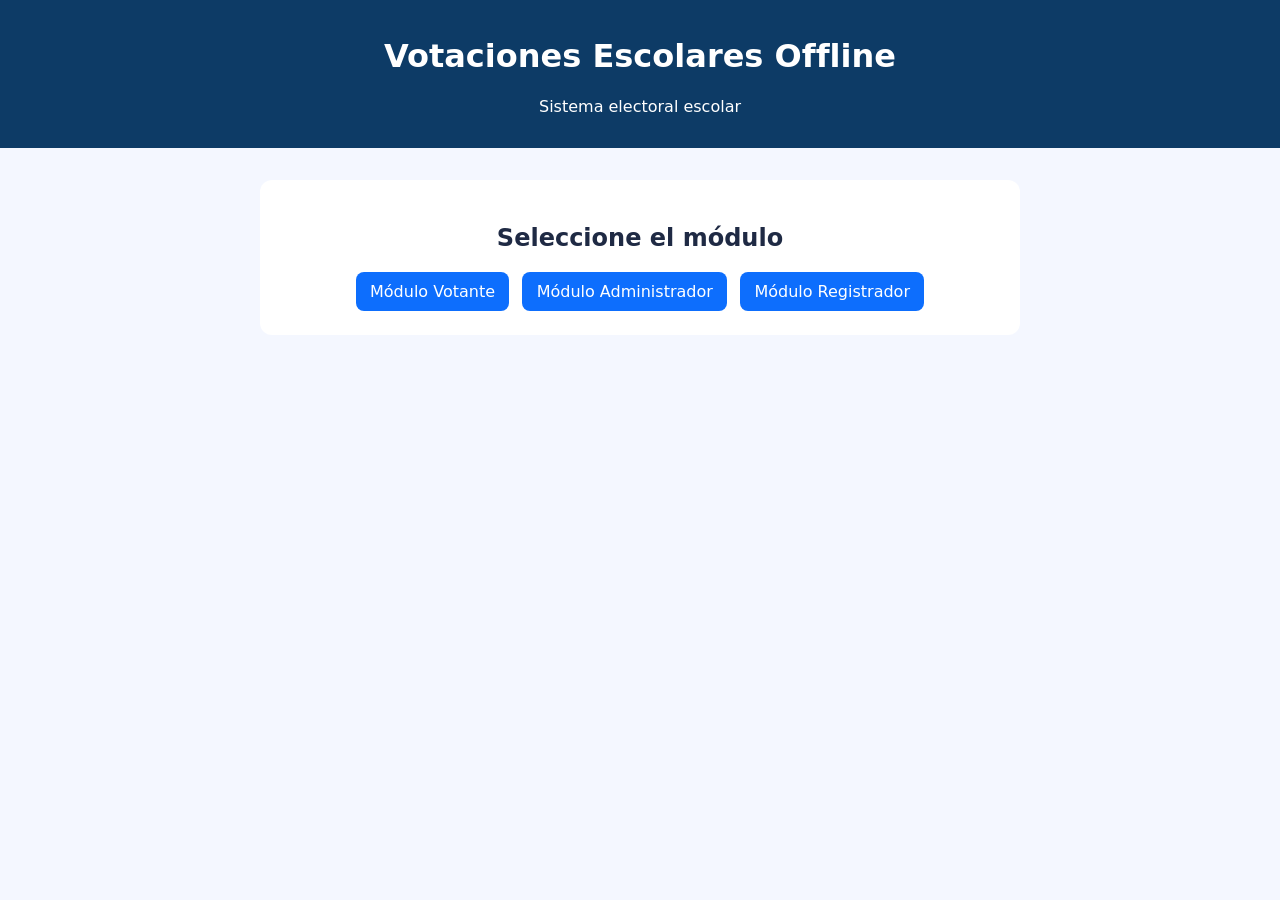
<file: apps/votaciones-offline/index.html>
<!doctype html>
<html lang="es">
  <head>
    <meta charset="UTF-8" />
    <meta name="viewport" content="width=device-width, initial-scale=1.0" />
    <title>Votaciones Escolares Offline</title>
    <link rel="stylesheet" href="styles.css" />
  </head>
  <body>
    <header class="app-header">
      <img id="brand-logo" class="brand-logo hidden" alt="Logo colegio" />
      <h1 id="brand-name">Votaciones Escolares Offline</h1>
      <p id="brand-sede">Sistema electoral escolar</p>
    </header>

    <main class="home">
      <h2>Seleccione el módulo</h2>
      <div class="home-actions">
        <a class="btn" href="votante.html">Módulo Votante</a>
        <a class="btn" href="admin.html">Módulo Administrador</a>
        <a class="btn" href="registrador.html">Módulo Registrador</a>
      </div>
    </main>

    <script src="app.js"></script>
  </body>
</html>
</file>
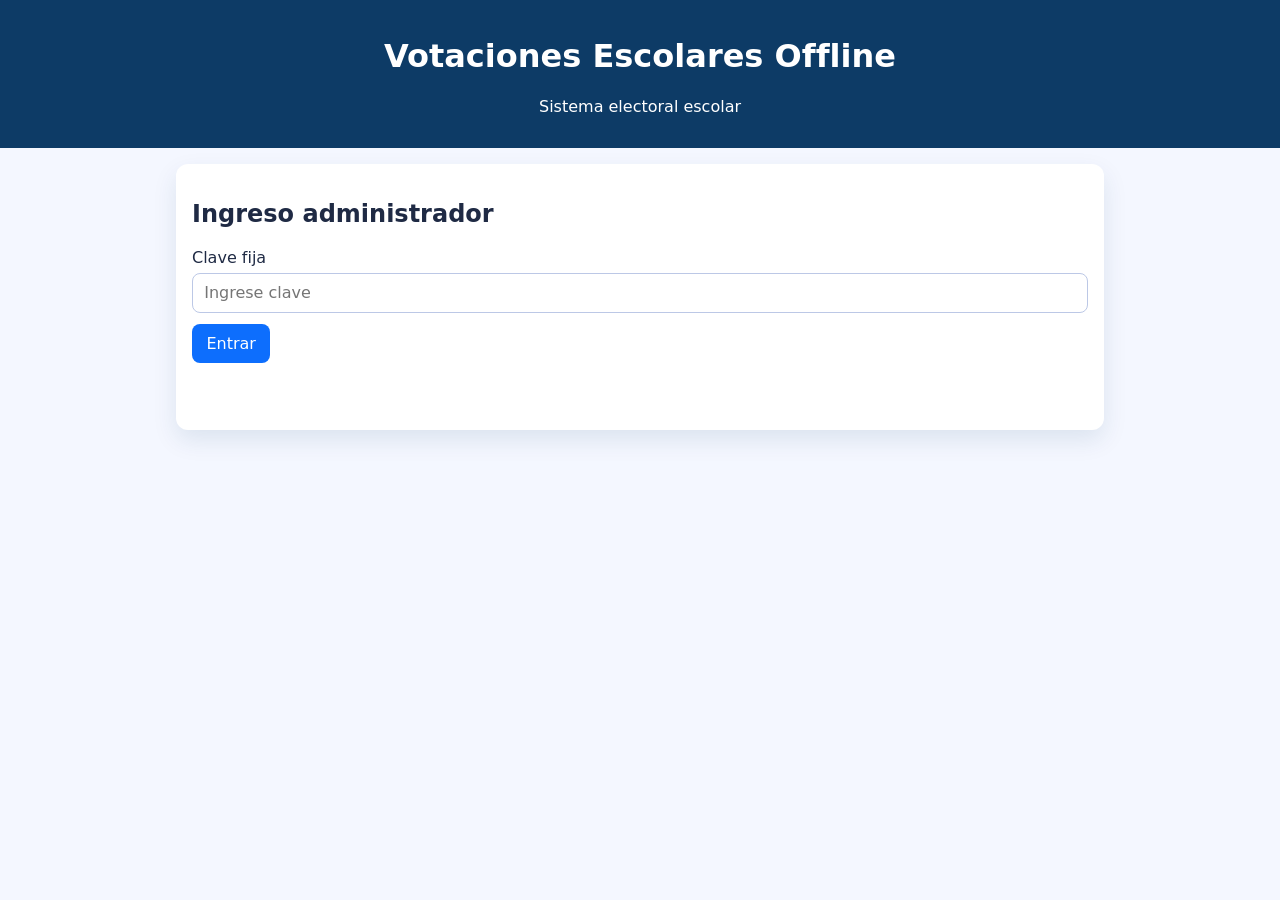
<file: apps/votaciones-offline/admin.html>
<!doctype html>
<html lang="es">
  <head>
    <meta charset="UTF-8" />
    <meta name="viewport" content="width=device-width, initial-scale=1.0" />
    <title>Módulo Administrador</title>
    <link rel="stylesheet" href="styles.css" />
  </head>
  <body>
    <header class="app-header">
      <img id="brand-logo" class="brand-logo hidden" alt="Logo colegio" />
      <h1 id="brand-name">Módulo Administrador</h1>
      <p id="brand-sede">Configuración completa del sistema</p>
    </header>

    <main class="layout single">
      <section class="card" id="admin-login-wrap">
        <h2>Ingreso administrador</h2>
        <label>Clave fija
          <input id="master-key" type="password" placeholder="Ingrese clave" />
        </label>
        <button id="admin-enter-btn" type="button">Entrar</button>
        <p id="admin-message" class="message"></p>
      </section>

      <section class="card hidden" id="admin-panel-wrap">
        <h2>Marca del colegio</h2>
        <div class="admin-tools">
          <label>Nombre de la app / colegio<input id="cfg-app-name" type="text" maxlength="100" /></label>
          <label>Ruta del logo (ej. assets/logo-colegio.png)<input id="cfg-logo" type="text" /></label>
          <label>Color principal<input id="cfg-color" type="color" /></label>
          <button type="button" id="save-brand-btn">Guardar marca</button>
        </div>

        <h3>Sedes y jornadas</h3>
        <div class="admin-tools inline-3">
          <input id="new-sede" type="text" placeholder="Nueva sede" />
          <input id="new-jornada" type="text" placeholder="Jornada (A.M / P.M)" />
          <button type="button" id="add-sede-btn">Crear sede y jornada</button>
        </div>
        <div id="sede-list"></div>

        <h3>Mesas automáticas</h3>
        <div class="admin-tools inline-3">
          <select id="mesa-sede"></select>
          <select id="mesa-jornada"></select>
          <input id="mesa-start" type="number" min="1" value="1" />
          <button type="button" id="set-mesa-btn">Configurar número inicial mesa</button>
        </div>

        <h3>Cargos y candidatos</h3>
        <div class="admin-tools inline">
          <input id="new-cargo" type="text" placeholder="Nuevo cargo" />
          <button type="button" id="add-cargo-btn">Añadir cargo</button>
        </div>
        <div id="cargo-admin-list"></div>

        <h3>Zona de eliminación protegida</h3>
        <div class="admin-tools inline-3">
          <input id="danger-key" type="password" placeholder="Clave ELIMINARDATOS2026" />
          <button id="wipe-votes-btn" type="button" class="danger">Eliminar todos los votos</button>
          <button id="wipe-candidates-btn" type="button" class="danger">Eliminar todos los candidatos</button>
        </div>
        <p id="danger-message" class="message"></p>
      </section>
    </main>

    <script src="app.js"></script>
  </body>
</html>
</file>
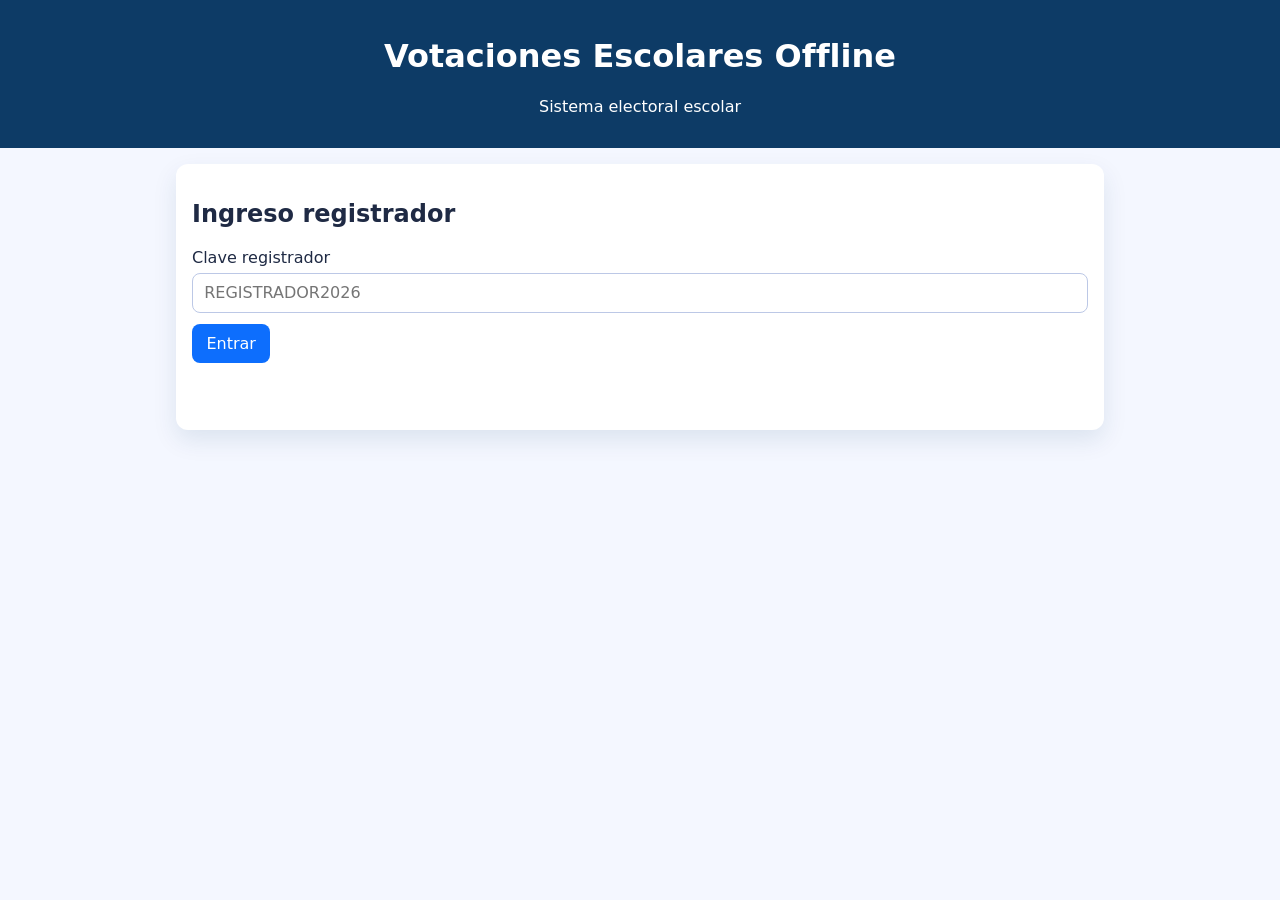
<file: apps/votaciones-offline/registrador.html>
<!doctype html>
<html lang="es">
  <head>
    <meta charset="UTF-8" />
    <meta name="viewport" content="width=device-width, initial-scale=1.0" />
    <title>Módulo Registrador</title>
    <link rel="stylesheet" href="styles.css" />
  </head>
  <body>
    <header class="app-header">
      <img id="brand-logo" class="brand-logo hidden" alt="Logo colegio" />
      <h1 id="brand-name">Módulo Registrador</h1>
      <p id="brand-sede">Actas y certificados</p>
    </header>

    <main class="layout single">
      <section class="card" id="registrador-login-wrap">
        <h2>Ingreso registrador</h2>
        <label>Clave registrador
          <input id="registrador-key" type="password" placeholder="REGISTRADOR2026" />
        </label>
        <button id="registrador-enter-btn" type="button">Entrar</button>
        <p id="registrador-message" class="message"></p>
      </section>

      <section class="card hidden" id="registrador-panel-wrap">
        <h2>Generar acta y certificado</h2>
        <div class="admin-tools inline">
          <select id="reg-filter-sede"></select>
          <button id="reg-pdf-btn" type="button">Generar acta PDF</button>
        </div>
        <div id="reg-stats" class="stats"></div>
        <button id="cert-btn" type="button">Generar certificado de votación</button>
      </section>
    </main>

    <script src="app.js"></script>
  </body>
</html>
</file>
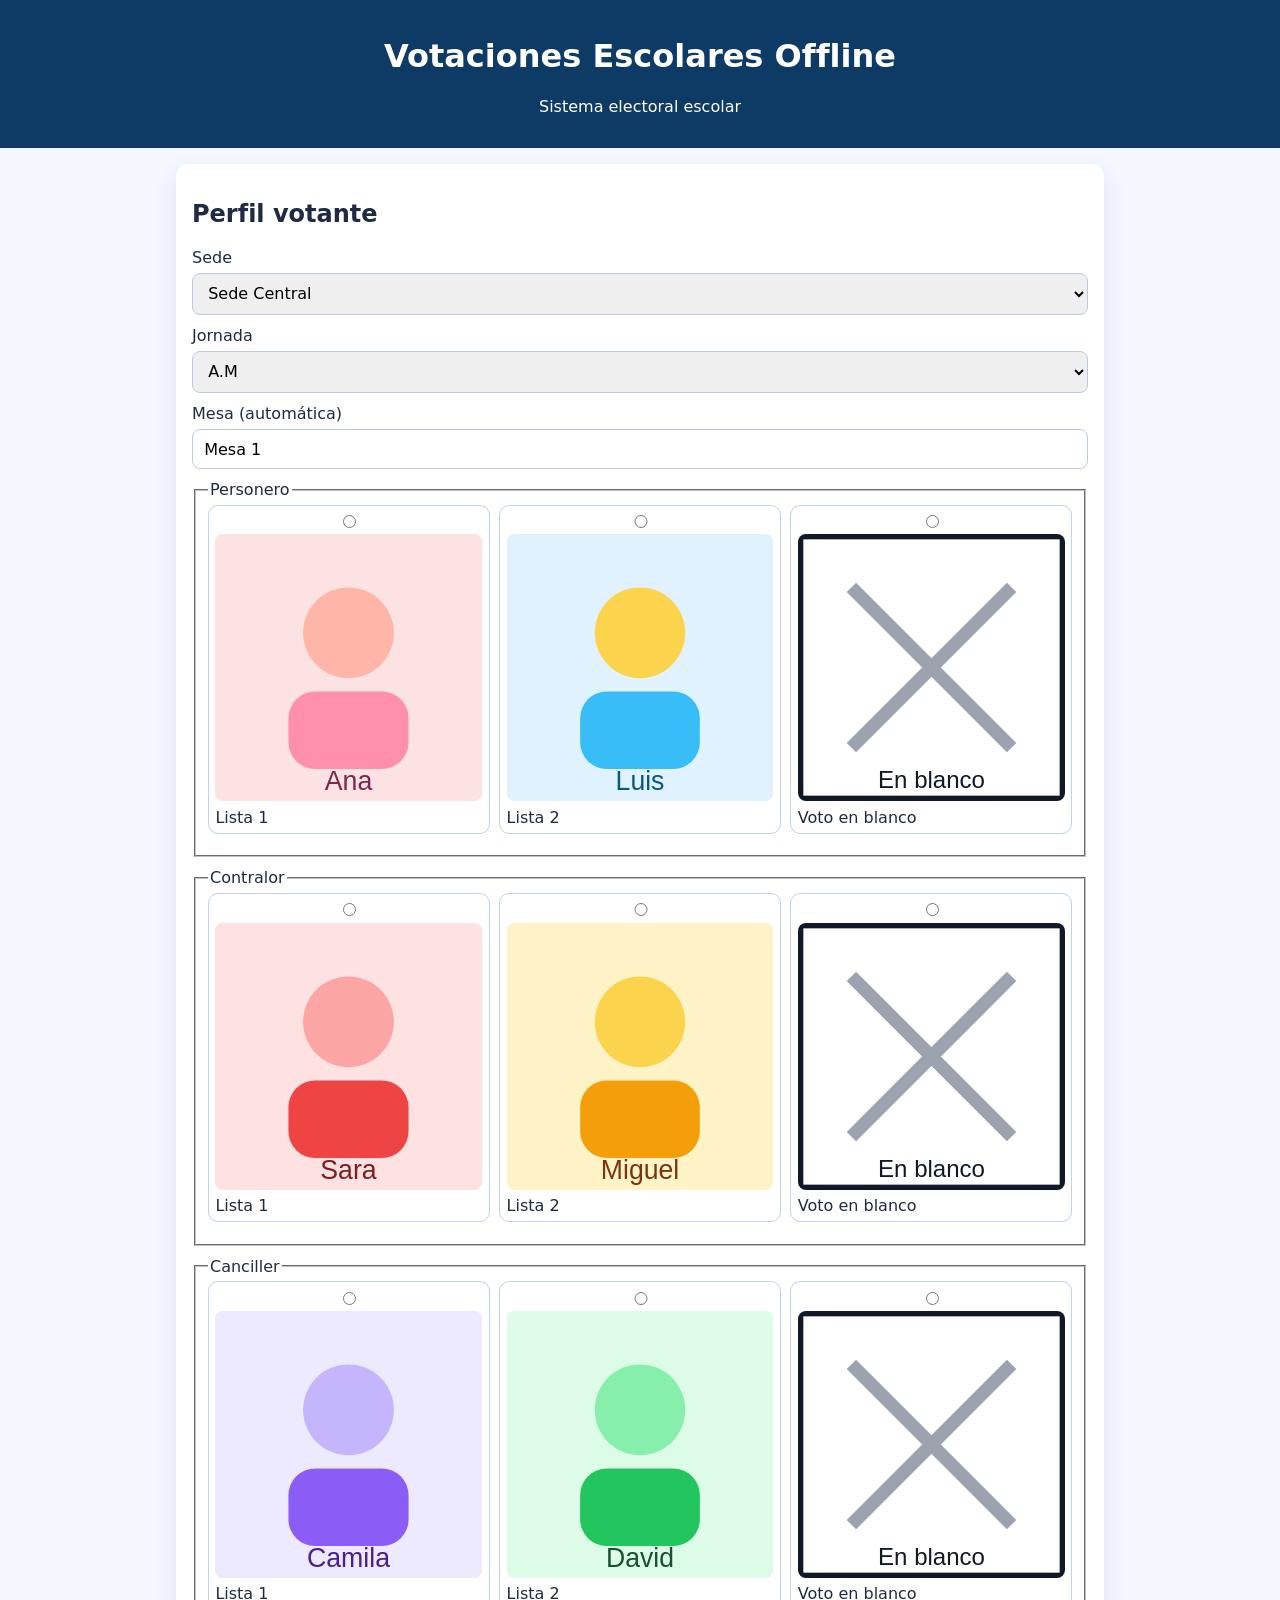
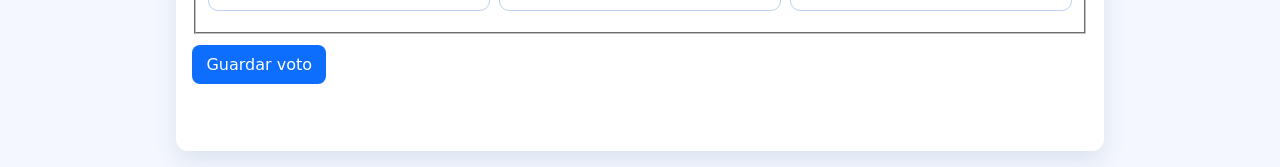
<file: apps/votaciones-offline/votante.html>
<!doctype html>
<html lang="es">
  <head>
    <meta charset="UTF-8" />
    <meta name="viewport" content="width=device-width, initial-scale=1.0" />
    <title>Módulo Votante</title>
    <link rel="stylesheet" href="styles.css" />
  </head>
  <body>
    <header class="app-header">
      <img id="brand-logo" class="brand-logo hidden" alt="Logo colegio" />
      <h1 id="brand-name">Módulo Votante</h1>
      <p id="brand-sede">Registro de votos</p>
    </header>

    <main class="layout single">
      <section class="card">
        <h2>Perfil votante</h2>
        <form id="vote-form">
          <label>
            Sede
            <select id="sede" required></select>
          </label>
          <label>
            Jornada
            <select id="jornada" required></select>
          </label>
          <label>
            Mesa (automática)
            <input id="mesa" type="text" readonly />
          </label>
          <div id="dynamic-cargos"></div>
          <button type="submit">Guardar voto</button>
          <p id="vote-message" class="message"></p>
        </form>
      </section>
    </main>

    <script src="app.js"></script>
  </body>
</html>
</file>
<file: apps/votaciones-offline/styles.css>
:root { --brand: #0d3b66; font-family: Inter, system-ui, sans-serif; }
* { box-sizing: border-box; }
body { margin: 0; background: #f4f7ff; color: #1f2a44; }
.app-header { text-align: center; padding: 1rem; background: var(--brand); color: #fff; }
.layout { max-width: 1100px; margin: 1rem auto; padding: 0 1rem; display: grid; gap: 1rem; }
.layout.single { grid-template-columns: 1fr; max-width: 960px; }
.card { background: #fff; border-radius: 12px; padding: 1rem; box-shadow: 0 10px 24px rgba(13,59,102,.1); }
.card.mini { padding: .75rem; margin-bottom: .75rem; }
.brand-logo { width: 76px; height: 76px; object-fit: contain; background: #fff; border-radius: 10px; padding: 3px; }
label, fieldset, .admin-tools { display: grid; gap: .4rem; margin-bottom: .7rem; }
.admin-tools.inline { grid-template-columns: 1fr auto; align-items: end; }
.admin-tools.inline-3 { grid-template-columns: repeat(auto-fit,minmax(180px,1fr)); align-items: end; }
input, select, button { font: inherit; padding: .58rem .7rem; border-radius: 8px; border: 1px solid #bcc8e6; }
button, .btn { background: #0d6efd; color: #fff; border: 0; border-radius: 8px; padding: .62rem .9rem; cursor: pointer; text-decoration: none; }
button.danger { background: #c62828; }
.candidate-grid { display: grid; grid-template-columns: repeat(auto-fit,minmax(130px,1fr)); gap: .6rem; }
.candidate-card { border: 1px solid #bfd0f2; border-radius: 10px; padding: .4rem; display: grid; gap: .4rem; }
.candidate-card img { width: 100%; aspect-ratio: 1/1; object-fit: cover; border-radius: 8px; background: #edf2ff; }
.message { min-height: 1.2rem; }
.hidden { display: none; }
.home { max-width: 760px; margin: 2rem auto; text-align: center; background: #fff; border-radius: 12px; padding: 1.5rem; }
.home-actions { display: flex; flex-wrap: wrap; justify-content: center; gap: .8rem; }
.stats { margin-top: .8rem; display: grid; gap: .75rem; }
.stat-card { border: 1px solid #d3def2; border-radius: 8px; padding: .7rem; }
.winner-card { border: 3px solid #0d3b66; border-radius: 10px; padding: .9rem; background: #eff5ff; }
.danger-text { color: #b71c1c; font-weight: 700; }
</file>
